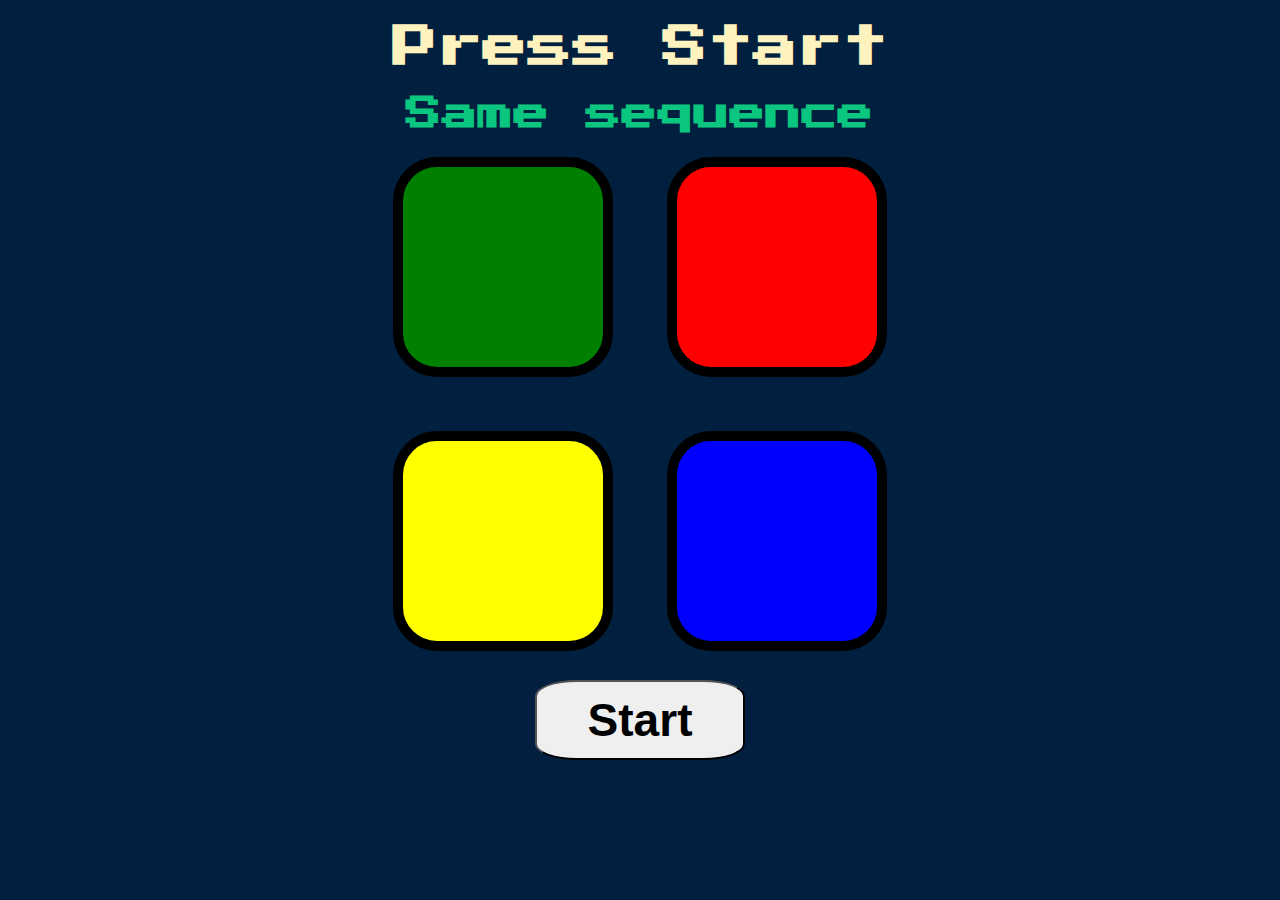
<file: Simon Basic Mode/lev1_simon/simon_basic1.html>
<!DOCTYPE html>
<html lang="en" dir="ltr">

<head>
  <meta charset="utf-8">
  <title>Simon (Level-1)</title>
  <link rel="stylesheet" href="styles.css">
  <link href="https://fonts.googleapis.com/css?family=Press+Start+2P" rel="stylesheet">
</head>

<body>
  <h1 id="level-title">Press Start</h1>
  <h1 id="level-title" class="sequence">Same sequence</h1>
  <div class="container">
    <div lass="row">

      <div type="button" id="green" class="btn green">

      </div>

      <div type="button" id="red" class="btn red">

      </div>
    </div>

    <div class="row">

      <div type="button" id="yellow" class="btn yellow">

      </div>
      <div type="button" id="blue" class="btn blue">

      </div>

    </div>

  </div>
  <button class="reset">Start</button>

  <script src="https://ajax.googleapis.com/ajax/libs/jquery/3.3.1/jquery.min.js"></script>
  <script src="game.js" charset="utf-8"></script>

</body>

</html>
</file>
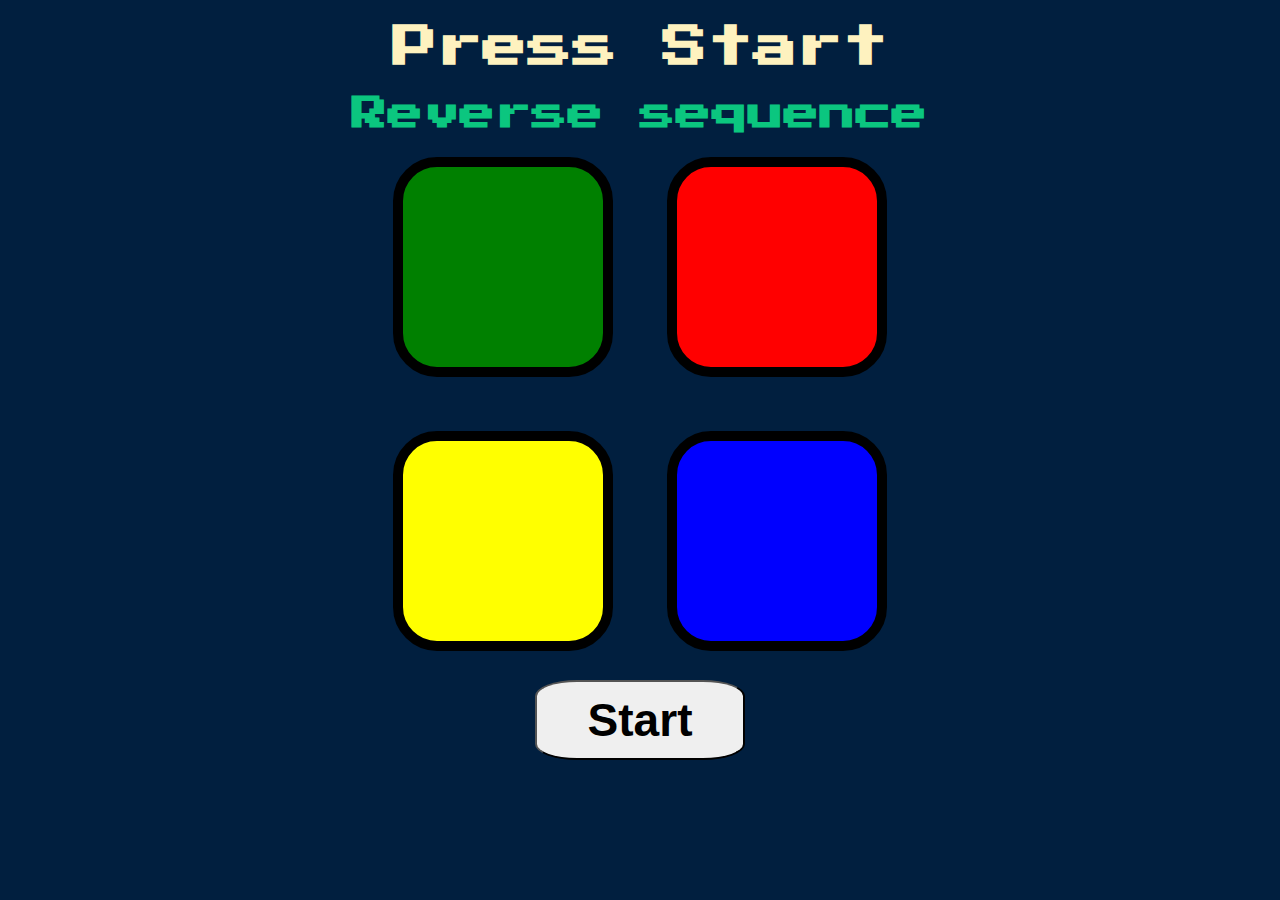
<file: Simon Basic Mode/level 2 Reverse Simon version/simon_basic2.html>
<!DOCTYPE html>
<html lang="en" dir="ltr">

<head>
  <meta charset="utf-8">
  <title>Simon (Level-2)</title>
  <link rel="stylesheet" href="styles.css">
  <link href="https://fonts.googleapis.com/css?family=Press+Start+2P" rel="stylesheet">
</head>

<body>
  <h1 id="level-title">Press Start </h1>
  <h1 id="level-title" class="sequence">Reverse sequence</h1>

  <div class="container">
    <div lass="row">

      <div type="button" id="green" class="btn green">

      </div>

      <div type="button" id="red" class="btn red">

      </div>
    </div>

    <div class="row">

      <div type="button" id="yellow" class="btn yellow">

      </div>
      <div type="button" id="blue" class="btn blue">

      </div>

    </div>

  </div>
  <button class="reset">Start</button>

  <script src="https://ajax.googleapis.com/ajax/libs/jquery/3.3.1/jquery.min.js"></script>
  <script src="game.js" charset="utf-8"></script>

</body>

</html>
</file>
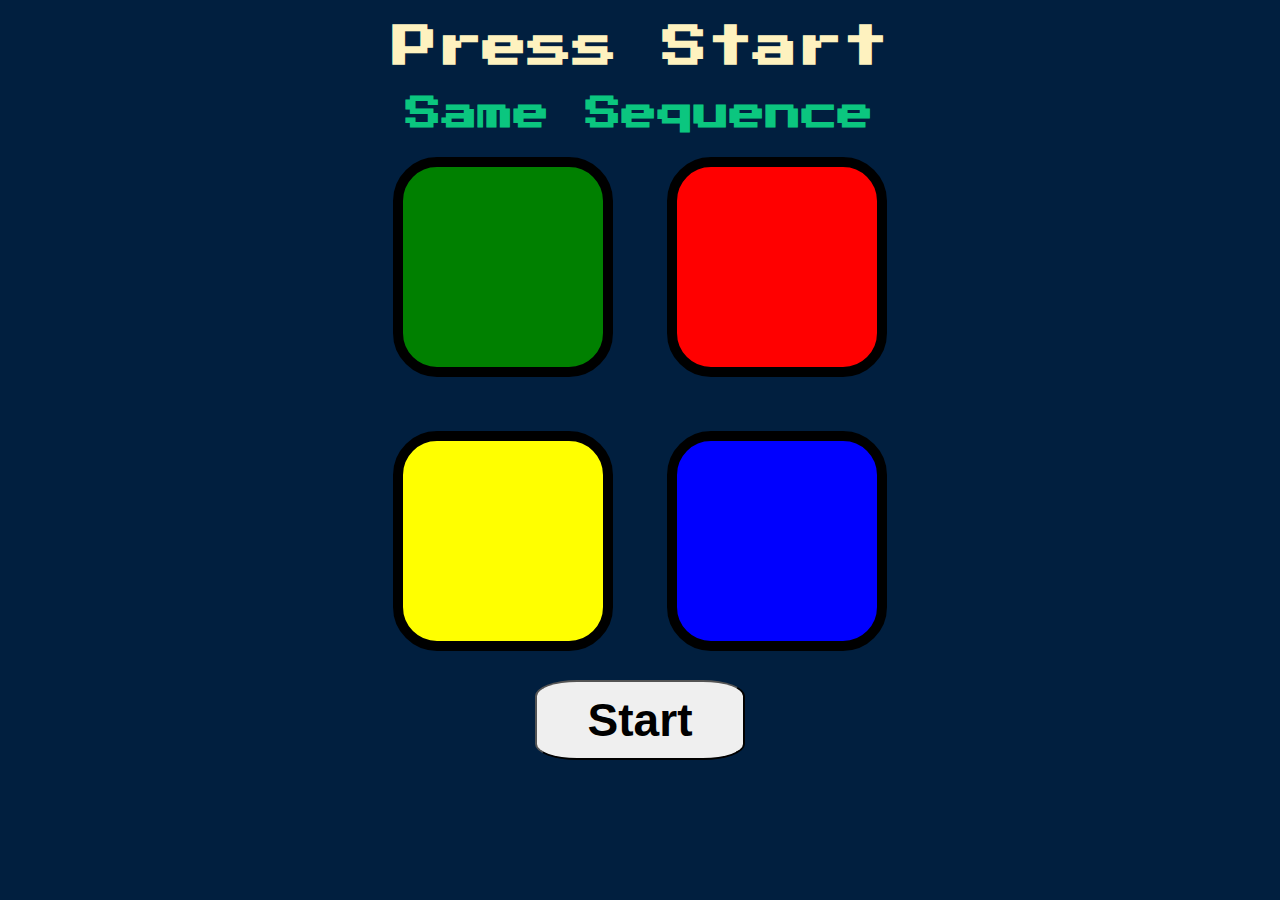
<file: Simon Basic Mode/level-3 Simon Mobile Version/simon_basic3.html>
<!DOCTYPE html>
<html lang="en" dir="ltr">

<head>
  <meta charset="utf-8">
  <title>Simon (Level-3)</title>
  <link rel="stylesheet" href="styles.css">
  <link href="https://fonts.googleapis.com/css?family=Press+Start+2P" rel="stylesheet">
</head>

<body>
  <h1 id="level-title">Press Start</h1>
  <h1 id="level-title" class="sequence ">Same Sequence</h1>

  <div class="container">
    <div lass="row">

      <div type="button" id="green" class="btn green">

      </div>

      <div type="button" id="red" class="btn red">

      </div>
    </div>

    <div class="row">

      <div type="button" id="yellow" class="btn yellow">

      </div>
      <div type="button" id="blue" class="btn blue">

      </div>

    </div>

  </div>
  <button class="reset">Start</button>

  <script src="https://ajax.googleapis.com/ajax/libs/jquery/3.3.1/jquery.min.js"></script>
  <script src="game.js" charset="utf-8"></script>

</body>

</html>
</file>
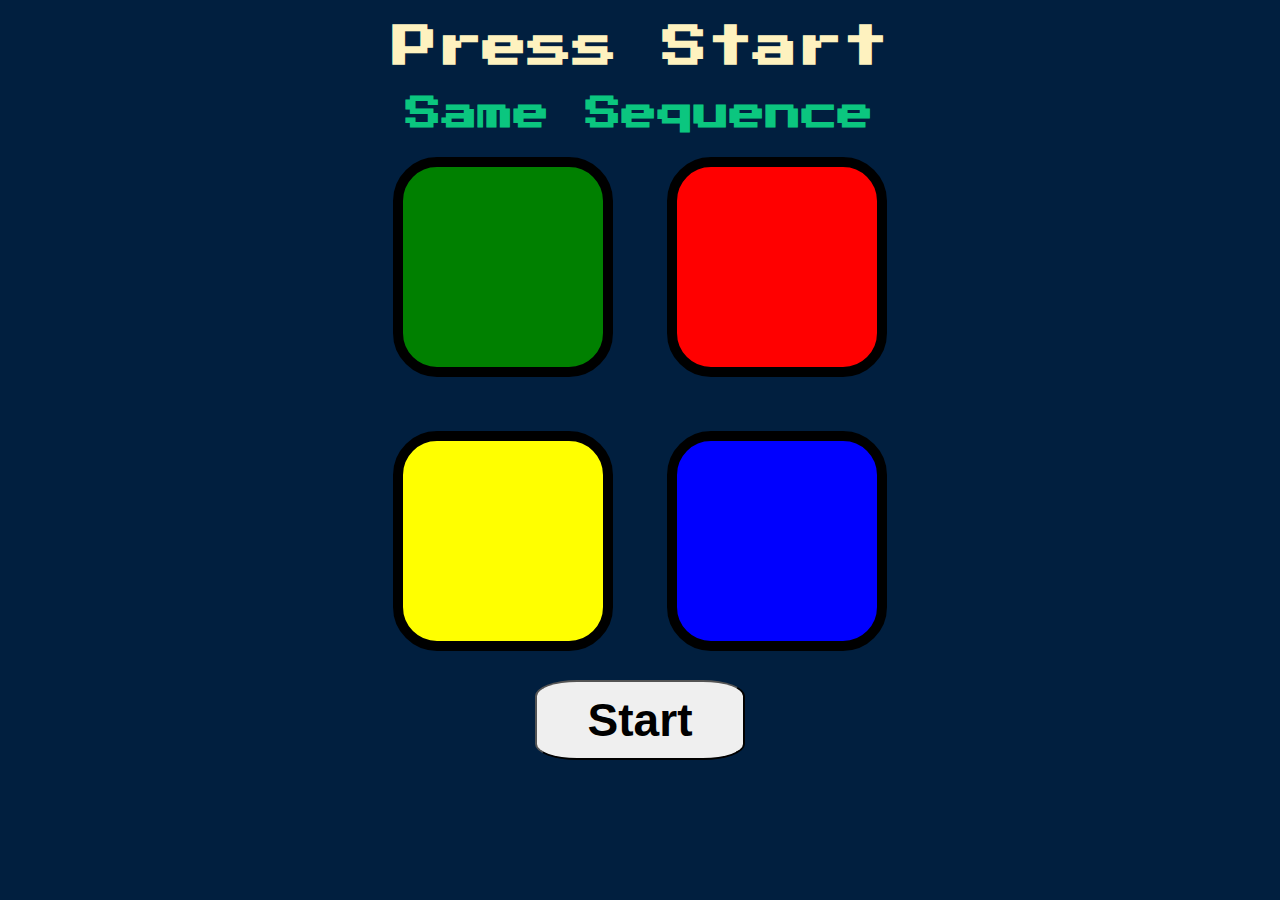
<file: Simon Basic Mode/level-4 Simon Mobile Version/simon_basic4.html>
<!DOCTYPE html>
<html lang="en" dir="ltr">

<head>
  <meta charset="utf-8">
  <title>Simon (Level-4)</title>
  <link rel="stylesheet" href="styles.css">
  <link href="https://fonts.googleapis.com/css?family=Press+Start+2P" rel="stylesheet">
</head>

<body>
  <h1 id="level-title">Press Start</h1>
  <h1 id="level-title" class="sequence ">Same Sequence</h1>

  <div class="container">
    <div lass="row">

      <div type="button" id="green" class="btn green">

      </div>

      <div type="button" id="red" class="btn red">

      </div>
    </div>

    <div class="row">

      <div type="button" id="yellow" class="btn yellow">

      </div>
      <div type="button" id="blue" class="btn blue">

      </div>

    </div>

  </div>
  <button class="reset">Start</button>

  <script src="https://ajax.googleapis.com/ajax/libs/jquery/3.3.1/jquery.min.js"></script>
  <script src="game.js" charset="utf-8"></script>

</body>

</html>
</file>
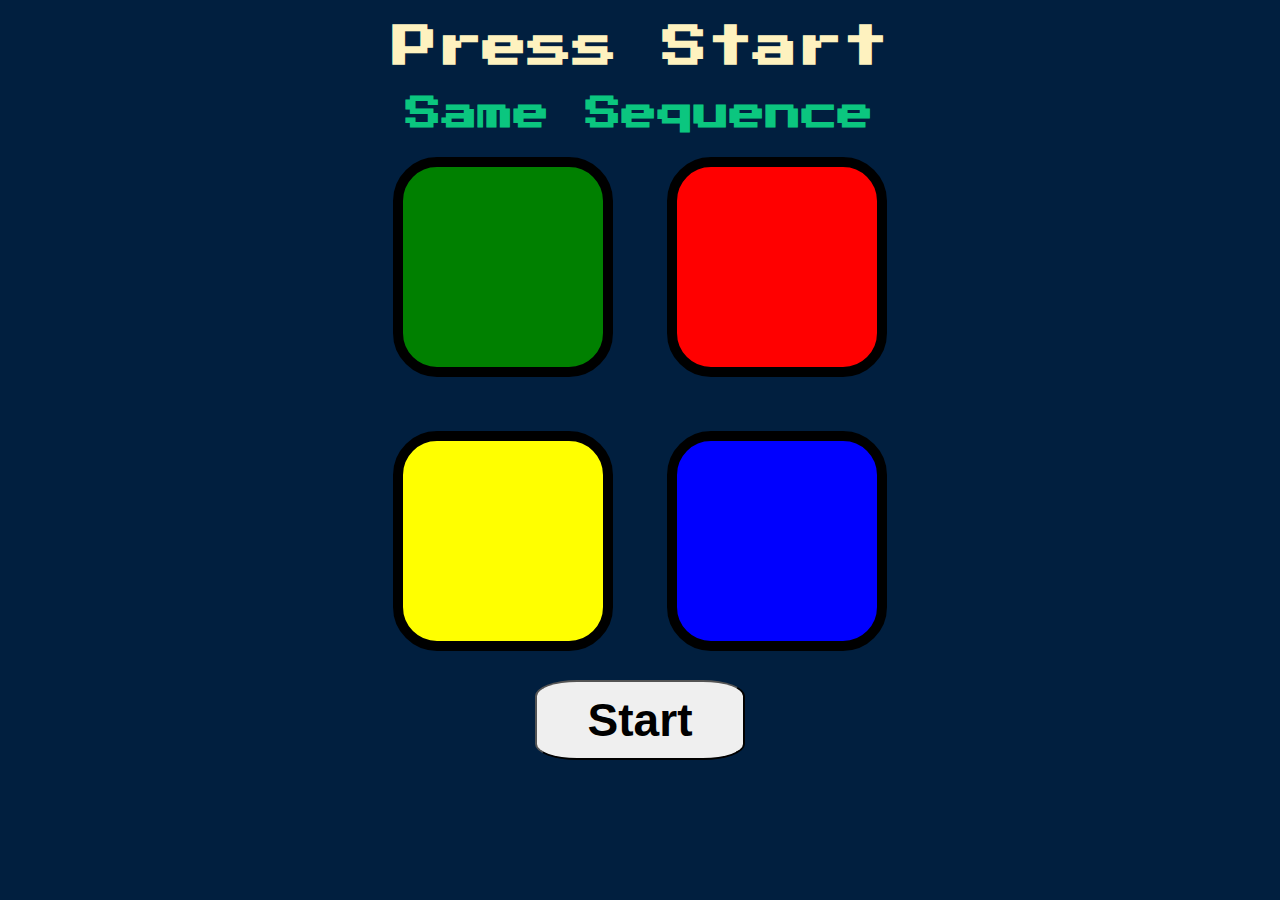
<file: Simon Legendry Mode/Legendry Level/simon_legendryfinal.html>
<!DOCTYPE html>
<html lang="en" dir="ltr">

<head>
  <meta charset="utf-8">
  <title>Simon Legendry Final</title>
  <link rel="stylesheet" href="styles.css">
  <link href="https://fonts.googleapis.com/css?family=Press+Start+2P" rel="stylesheet">
</head>

<body>
  <h1 id="level-title">Press Start</h1>
  <h1 id="level-title" class="sequence ">Same Sequence</h1>

  <div class="container">
    <div class="row">

      <div id="legend">

      <div type="button" id="green" class="btn green">
      </div>
      <div type="button" id="red" class="btn red">
      </div>
    </div>

    <div class="row">
      <div type="button" id="yellow" class="btn yellow">
      </div>
      <div type="button" id="blue" class="btn blue">
      </div>
    </div>

  </div>
  </div>
  <button class="reset">Start</button>

  <script src="https://ajax.googleapis.com/ajax/libs/jquery/3.3.1/jquery.min.js"></script>
  <script src="game.js" charset="utf-8"></script>

</body>

</html>
</file>
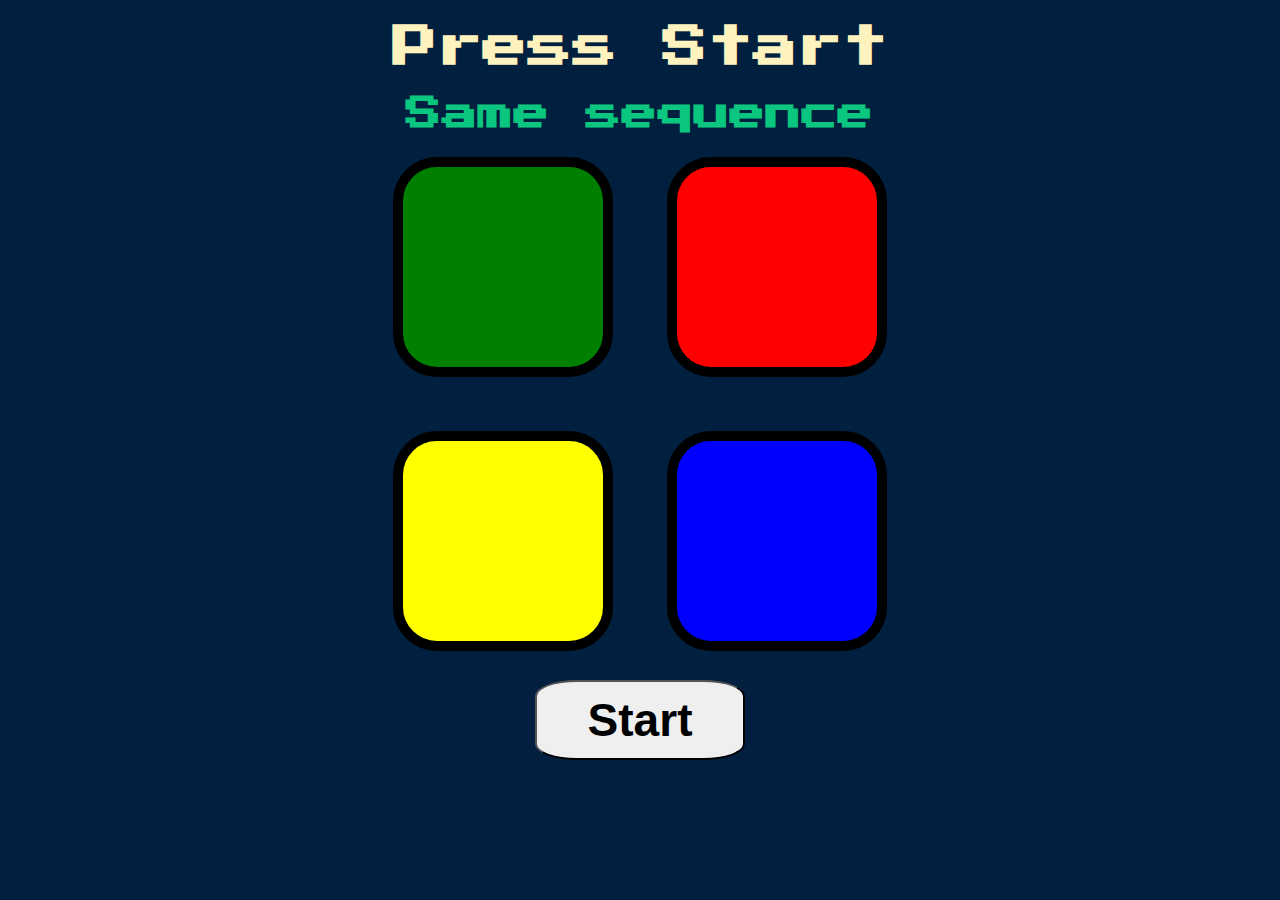
<file: Simon Legendry Mode/level 1 Simon Mobile Version/simon_legendry1.html>
<!DOCTYPE html>
<html lang="en" dir="ltr">

<head>
  <meta charset="utf-8">
  <title>Simon Legendry (Level-1)</title>
  <link rel="stylesheet" href="styles.css">
  <link href="https://fonts.googleapis.com/css?family=Press+Start+2P" rel="stylesheet">
</head>

<body>
  <h1 id="level-title">Press Start</h1>
  <h1 id="level-title" class="sequence">Same sequence</h1>
  <div class="container">
    
    <div id="legend">

    <div class="row">
      <div type="button" id="green" class="btn green">
      </div>
      <div type="button" id="red" class="btn red">
      </div>
    </div>

    <div class="row">
      <div type="button" id="yellow" class="btn yellow">
      </div>
      <div type="button" id="blue" class="btn blue">
      </div>
    </div>

    </div>

  </div>
  <button class="reset">Start</button>

  <script src="https://ajax.googleapis.com/ajax/libs/jquery/3.3.1/jquery.min.js"></script>
  <script src="game.js" charset="utf-8"></script>

</body>

</html>
</file>
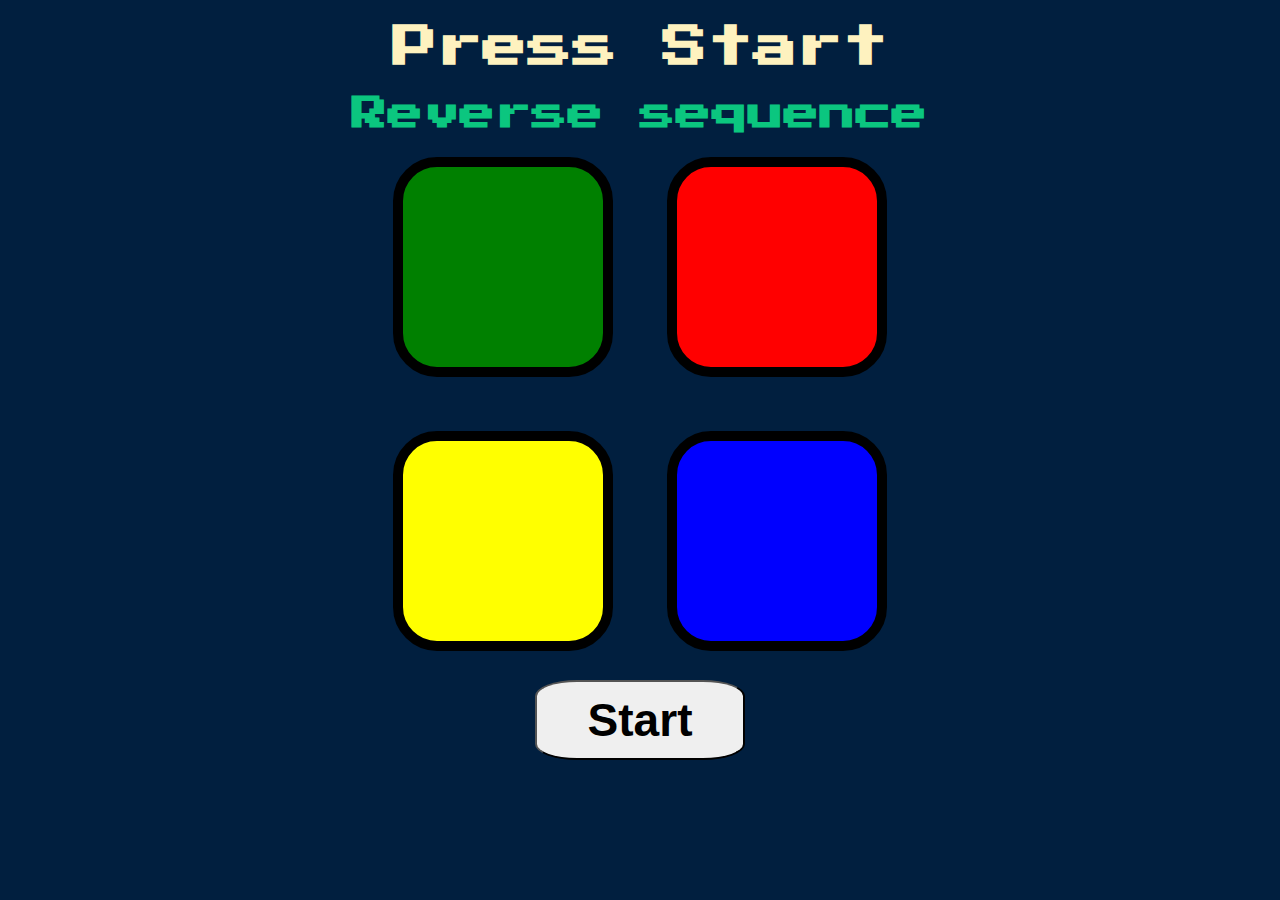
<file: Simon Legendry Mode/level 2 Reverse Simon version/simon_legendry2.html>
<!DOCTYPE html>
<html lang="en" dir="ltr">

<head>
  <meta charset="utf-8">
  <title>Simon Legendry (Level-2)</title>
  <link rel="stylesheet" href="styles.css">
  <link href="https://fonts.googleapis.com/css?family=Press+Start+2P" rel="stylesheet">
</head>

<body>
  <h1 id="level-title">Press Start </h1>
  <h1 id="level-title" class="sequence">Reverse sequence</h1>

  <div class="container">
    <div class="row">

      <div id="legend">

      <div type="button" id="green" class="btn green">
      </div>
      <div type="button" id="red" class="btn red">
      </div>
    </div>

    <div class="row">
      <div type="button" id="yellow" class="btn yellow">
      </div>
      <div type="button" id="blue" class="btn blue">
      </div>
    </div>

  </div>

  </div>
  <button class="reset">Start</button>

  <script src="https://ajax.googleapis.com/ajax/libs/jquery/3.3.1/jquery.min.js"></script>
  <script src="game.js" charset="utf-8"></script>

</body>

</html>
</file>
<file: Simon Basic Mode/lev1_simon/styles.css>
body {
  text-align: center;
  background-color: #011F3F;
}

#level-title {
  font-family: 'Press Start 2P', cursive;
  font-size: 2.8rem;
  margin:2% 3% 0 3%;
  color: #FEF2BF;
}

.container {
  display: block;
  width: 50%;
  margin: auto;

}

.btn {
  margin: 25px;
  display: inline-block;
  height: 200px;
  width: 200px;
  border: 10px solid black;
  border-radius: 20%;
}

.game-over {
  background-color: red;
  opacity: 0.8;
}

.red {
  background-color: red;
}

.green {
  background-color: green;
}

.blue {
  background-color: blue;
}

.yellow {
  background-color: yellow;
}

.pressed {
  box-shadow: 0 0 20px white;
  background-color: grey;
}

.reset{
  width: 210px;
  height: 80px;
  font-size: 3.6vw;
  font-family: 'Gill Sans', 'Gill Sans MT', Calibri, 'Trebuchet MS', sans-serif;
  font-weight: 900;
  border-radius: 20%;
}

@media screen and (max-width: 1105px) {
  .btn{
    height: 165px;
    width: 165px;
  }
}

.reset:hover{
  background-color: rgb(111, 111, 169);
}

.hdn{
  display:none;
}

.sequence{
  color: #0bc67f !important;
  font-size: 2.8vw !important;
}

.circle{
  position: relative;
  left: 60px;
  top: 60px;
  height: 60px;
  width: 60px;
  background-color: white;
  color: white;
  border-radius: 100%;
  
}
</file>
<file: Simon Basic Mode/level 2 Reverse Simon version/styles.css>
body {
  text-align: center;
  background-color: #011F3F;
}

#level-title {
  font-family: 'Press Start 2P', cursive;
  font-size: 2.8rem;
  margin:2% 3% 0 3%;
  color: #FEF2BF;
}

.container {
  display: block;
  width: 50%;
  margin: auto;

}

.btn {
  margin: 25px;
  display: inline-block;
  height: 200px;
  width: 200px;
  border: 10px solid black;
  border-radius: 20%;
}

.game-over {
  background-color: red;
  opacity: 0.8;
}

.red {
  background-color: red;
}

.green {
  background-color: green;
}

.blue {
  background-color: blue;
}

.yellow {
  background-color: yellow;
}

.pressed {
  box-shadow: 0 0 20px white;
  background-color: grey;
}

.reset{
  width: 210px;
  height: 80px;
  font-size: 3.6vw;
  font-family: 'Gill Sans', 'Gill Sans MT', Calibri, 'Trebuchet MS', sans-serif;
  font-weight: 900;
  border-radius: 20%;
}

@media screen and (max-width: 1105px) {
  .btn{
    height: 165px;
    width: 165px;
  }
}

.reset:hover{
  background-color: rgb(111, 111, 169);
}

.hdn{
  display:none;
}

.sequence{
  color: #0bc67f !important;
  font-size: 2.8vw !important;
}

.circle{
  position: relative;
  left: 60px;
  top: 60px;
  height: 60px;
  width: 60px;
  background-color: white;
  color: white;
  border-radius: 100%;
  
}
</file>
<file: Simon Basic Mode/level-3 Simon Mobile Version/styles.css>
body {
  text-align: center;
  background-color: #011F3F;
}

#level-title {
  font-family: 'Press Start 2P', cursive;
  font-size: 2.8rem;
  margin:2% 3% 0 3%;
  color: #FEF2BF;
}

.container {
  display: block;
  width: 50%;
  margin: auto;

}

.btn {
  margin: 25px;
  display: inline-block;
  height: 200px;
  width: 200px;
  border: 10px solid black;
  border-radius: 20%;
}

.game-over {
  background-color: red;
  opacity: 0.8;
}

.red {
  background-color: red;
}

.green {
  background-color: green;
}

.blue {
  background-color: blue;
}

.yellow {
  background-color: yellow;
}

.pressed {
  box-shadow: 0 0 20px white;
  background-color: grey;
}

.reset{
  width: 210px;
  height: 80px;
  font-size: 3.6vw;
  font-family: 'Gill Sans', 'Gill Sans MT', Calibri, 'Trebuchet MS', sans-serif;
  font-weight: 900;
  border-radius: 20%;
}

@media screen and (max-width: 1105px) {
  .btn{
    height: 165px;
    width: 165px;
  }
}

.reset:hover{
  background-color: rgb(111, 111, 169);
}

.hdn{
  display:none;
}

.sequence{
  color: #0bc67f !important;
  font-size: 2.8vw !important;
}

.circle{
  position: relative;
  left: 60px;
  top: 60px;
  height: 60px;
  width: 60px;
  background-color: white;
  color: white;
  border-radius: 100%;
  
}
</file>
<file: Simon Basic Mode/level-4 Simon Mobile Version/styles.css>
body {
  text-align: center;
  background-color: #011F3F;
}

#level-title {
  font-family: 'Press Start 2P', cursive;
  font-size: 2.8rem;
  margin:2% 3% 0 3%;
  color: #FEF2BF;
}

.container {
  display: block;
  width: 50%;
  margin: auto;

}

.btn {
  margin: 25px;
  display: inline-block;
  height: 200px;
  width: 200px;
  border: 10px solid black;
  border-radius: 20%;
}

.game-over {
  background-color: red;
  opacity: 0.8;
}

.red {
  background-color: red;
}

.green {
  background-color: green;
}

.blue {
  background-color: blue;
}

.yellow {
  background-color: yellow;
}

.pressed {
  box-shadow: 0 0 20px white;
  background-color: grey;
}

.reset{
  width: 210px;
  height: 80px;
  font-size: 3.6vw;
  font-family: 'Gill Sans', 'Gill Sans MT', Calibri, 'Trebuchet MS', sans-serif;
  font-weight: 900;
  border-radius: 20%;
}

@media screen and (max-width: 1105px) {
  .btn{
    height: 165px;
    width: 165px;
  }
}

.reset:hover{
  background-color: rgb(111, 111, 169);
}

.hdn{
  display:none;
}

.sequence{
  color: #0bc67f !important;
  font-size: 2.8vw !important;
}

.circle{
  position: relative;
  left: 60px;
  top: 60px;
  height: 60px;
  width: 60px;
  background-color: white;
  color: white;
  border-radius: 100%;
  
}
</file>
<file: Simon Legendry Mode/Legendry Level/styles.css>
body {
  text-align: center;
  background-color: #011F3F;
}

#level-title {
  font-family: 'Press Start 2P', cursive;
  font-size: 2.8rem;
  margin:2% 3% 0 3%;
  color: #FEF2BF;
}

.container {
  display: block;
  width: 50%;
  margin: auto;

}

.btn {
  margin: 25px;
  display: inline-block;
  height: 200px;
  width: 200px;
  border: 10px solid black;
  border-radius: 20%;
}

.game-over {
  background-color: red;
  opacity: 0.8;
}

.red {
  background-color: red;
}

.green {
  background-color: green;
}

.blue {
  background-color: blue;
}

.yellow {
  background-color: yellow;
}

.pressed {
  box-shadow: 0 0 20px white;
  background-color: grey;
}

.reset{
  width: 210px;
  height: 80px;
  font-size: 3.6vw;
  font-family: 'Gill Sans', 'Gill Sans MT', Calibri, 'Trebuchet MS', sans-serif;
  font-weight: 900;
  border-radius: 20%;
}

@media screen and (max-width: 1105px) {
  .btn{
    height: 165px;
    width: 165px;
  }
}

.reset:hover{
  background-color: rgb(111, 111, 169);
}

.hdn{
  display:none;
}

.sequence{
  color: #0bc67f !important;
  font-size: 2.8vw !important;
}


.circle{
  position: relative;
  left: 60px;
  top: 60px;
  height: 60px;
  width: 60px;
  background-color: white;
  color: white;
  border-radius: 100%;
  
}
</file>
<file: Simon Legendry Mode/level 1 Simon Mobile Version/styles.css>
body {
  text-align: center;
  background-color: #011F3F;
}

#level-title {
  font-family: 'Press Start 2P', cursive;
  font-size: 2.8rem;
  margin:2% 3% 0 3%;
  color: #FEF2BF;
}

.container {
  display: block;
  width: 50%;
  margin: auto;

}

.btn {
  margin: 25px;
  display: inline-block;
  height: 200px;
  width: 200px;
  border: 10px solid black;
  border-radius: 20%;
}

.game-over {
  background-color: red;
  opacity: 0.8;
}

.red {
  background-color: red;
}

.green {
  background-color: green;
}

.blue {
  background-color: blue;
}

.yellow {
  background-color: yellow;
}

.pressed {
  box-shadow: 0 0 20px white;
  background-color: grey;
}

.reset{
  width: 210px;
  height: 80px;
  font-size: 3.6vw;
  font-family: 'Gill Sans', 'Gill Sans MT', Calibri, 'Trebuchet MS', sans-serif;
  font-weight: 900;
  border-radius: 20%;
}

@media screen and (max-width: 1105px) {
  .btn{
    height: 165px;
    width: 165px;
  }
}

.reset:hover{
  background-color: rgb(111, 111, 169);
}

.hdn{
  display:none;
}

.sequence{
  color: #0bc67f !important;
  font-size: 2.8vw !important;
}

.circle{
  position: relative;
  left: 60px;
  top: 60px;
  height: 60px;
  width: 60px;
  background-color: white;
  color: white;
  border-radius: 100%;
  
}
</file>
<file: Simon Legendry Mode/level 2 Reverse Simon version/styles.css>
body {
  text-align: center;
  background-color: #011F3F;
}

#level-title {
  font-family: 'Press Start 2P', cursive;
  font-size: 2.8rem;
  margin:2% 3% 0 3%;
  color: #FEF2BF;
}

.container {
  display: block;
  width: 50%;
  margin: auto;

}

.btn {
  margin: 25px;
  display: inline-block;
  height: 200px;
  width: 200px;
  border: 10px solid black;
  border-radius: 20%;
}

.game-over {
  background-color: red;
  opacity: 0.8;
}

.red {
  background-color: red;
}

.green {
  background-color: green;
}

.blue {
  background-color: blue;
}

.yellow {
  background-color: yellow;
}

.pressed {
  box-shadow: 0 0 20px white;
  background-color: grey;
}

.reset{
  width: 210px;
  height: 80px;
  font-size: 3.6vw;
  font-family: 'Gill Sans', 'Gill Sans MT', Calibri, 'Trebuchet MS', sans-serif;
  font-weight: 900;
  border-radius: 20%;
}

@media screen and (max-width: 1105px) {
  .btn{
    height: 165px;
    width: 165px;
  }
}

.reset:hover{
  background-color: rgb(111, 111, 169);
}

.hdn{
  display:none;
}

.sequence{
  color: #0bc67f !important;
  font-size: 2.8vw !important;
}


.circle{
  position: relative;
  left: 60px;
  top: 60px;
  height: 60px;
  width: 60px;
  background-color: white;
  color: white;
  border-radius: 100%;
  
}
</file>
